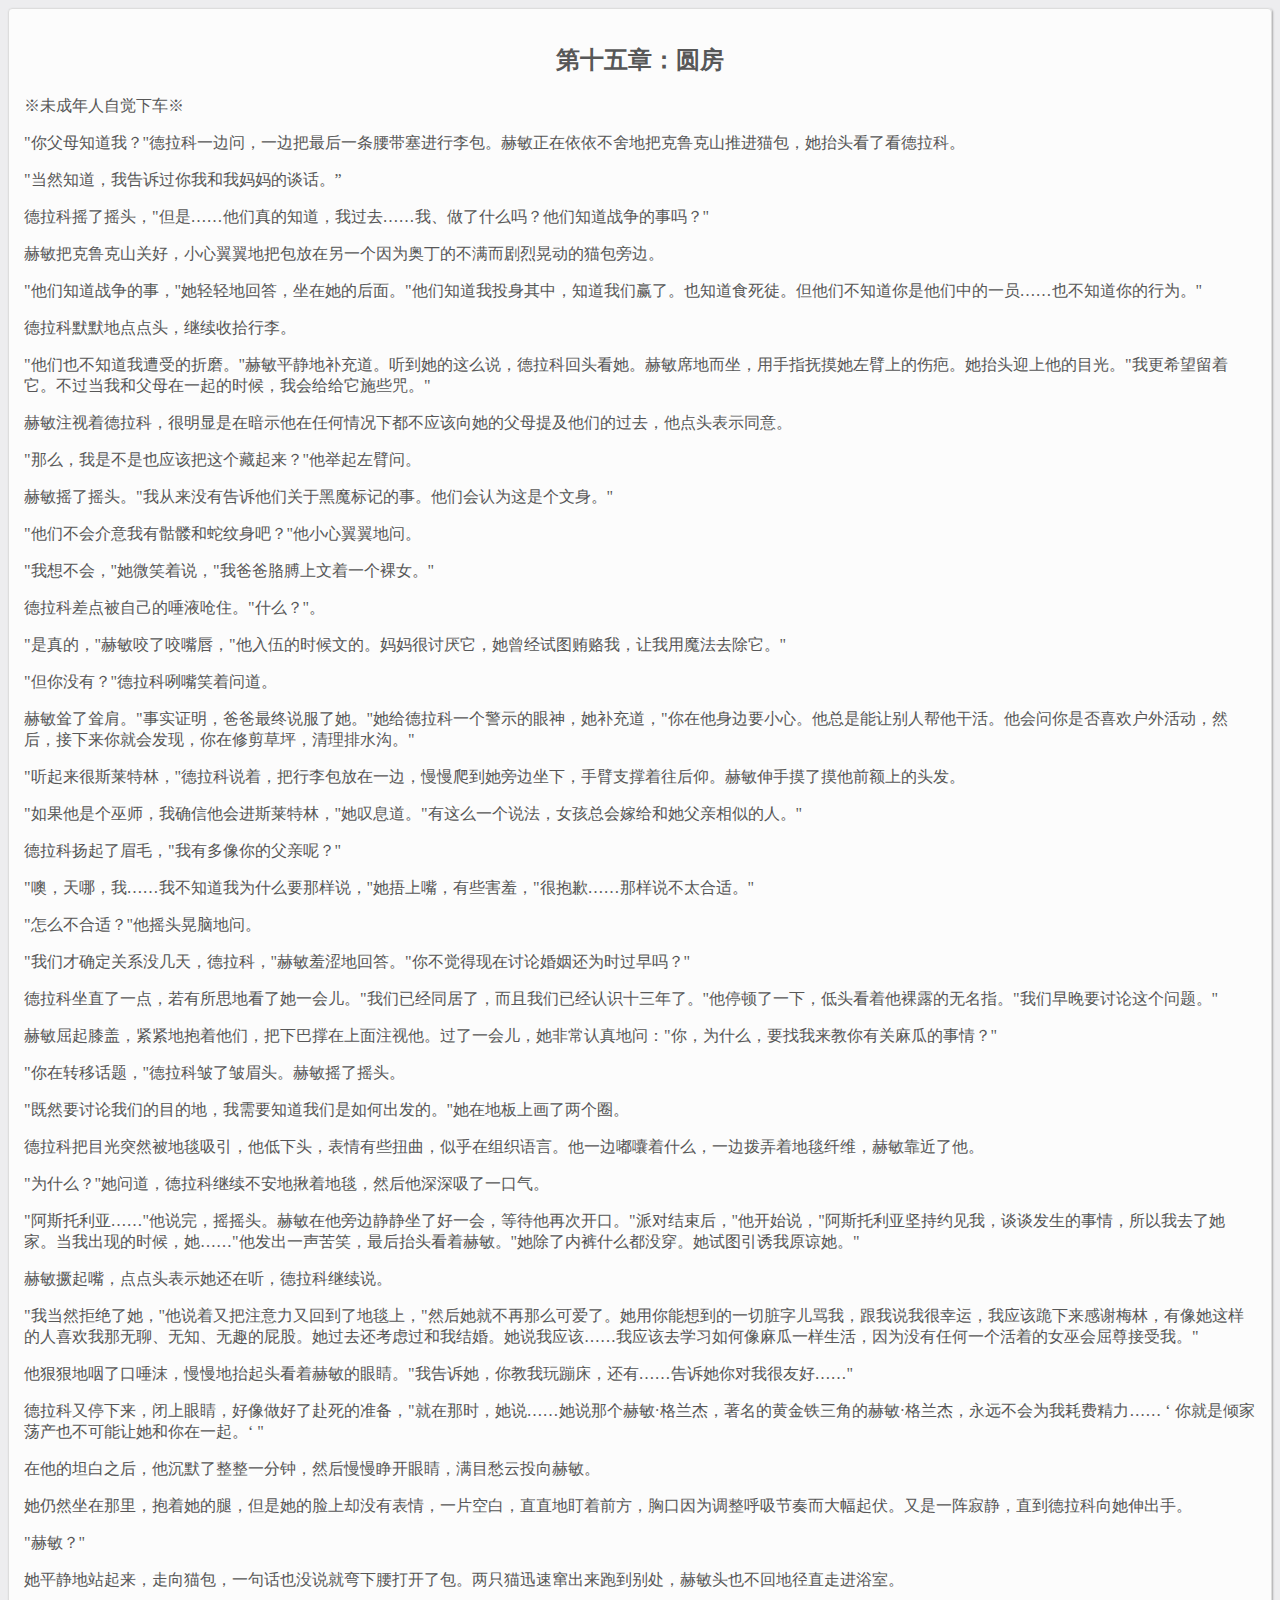
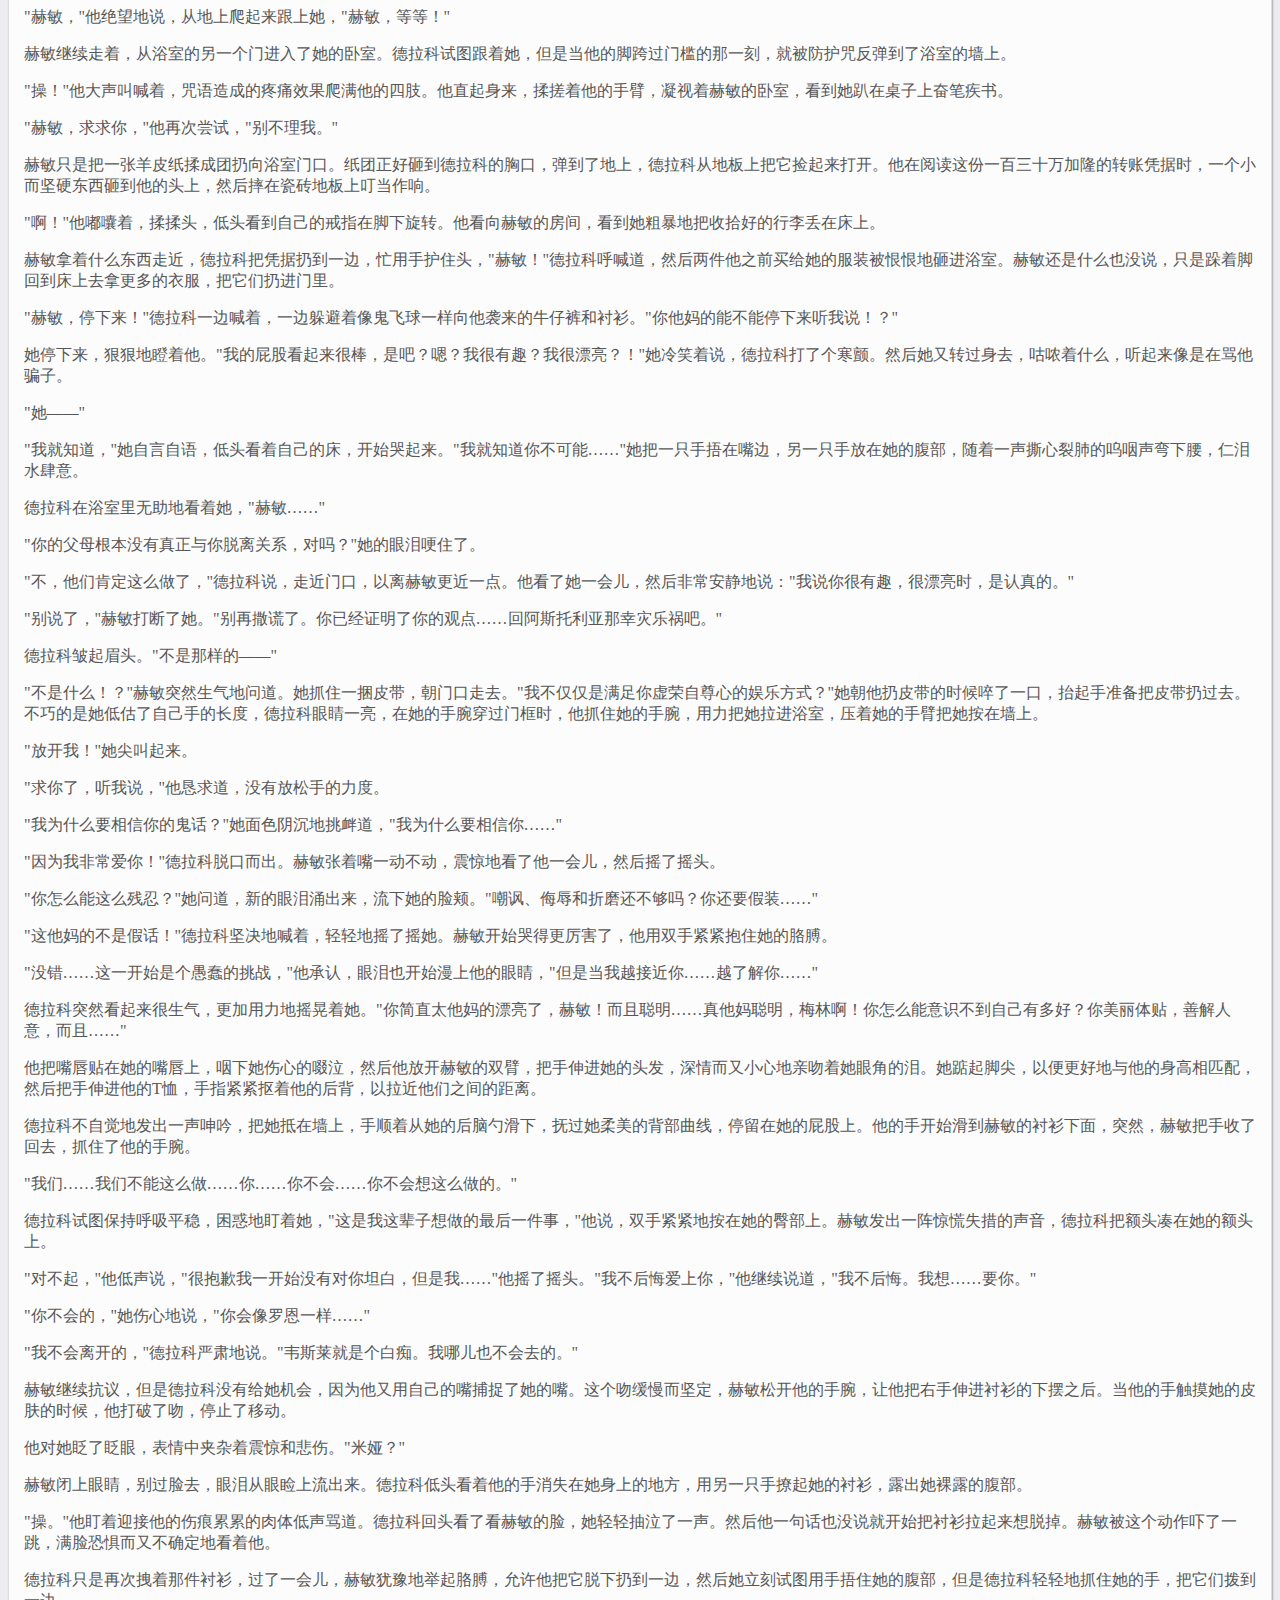
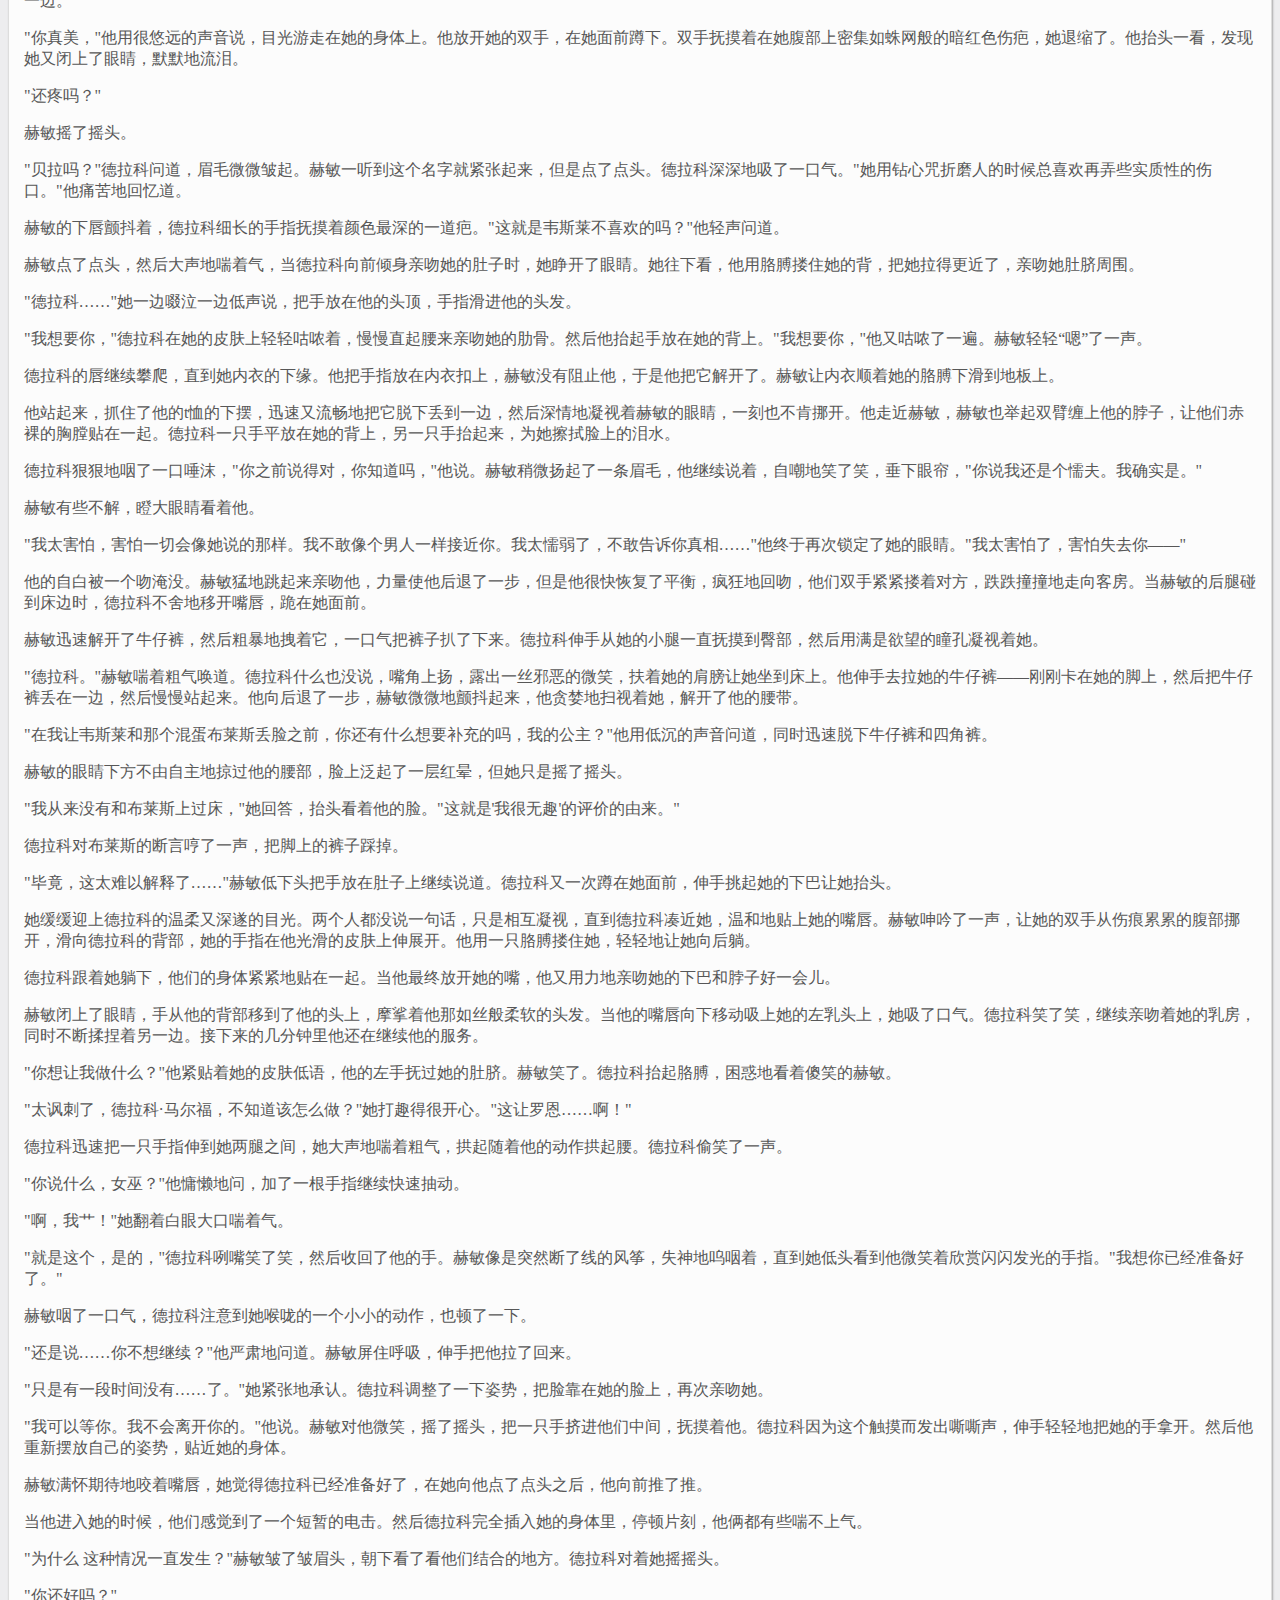
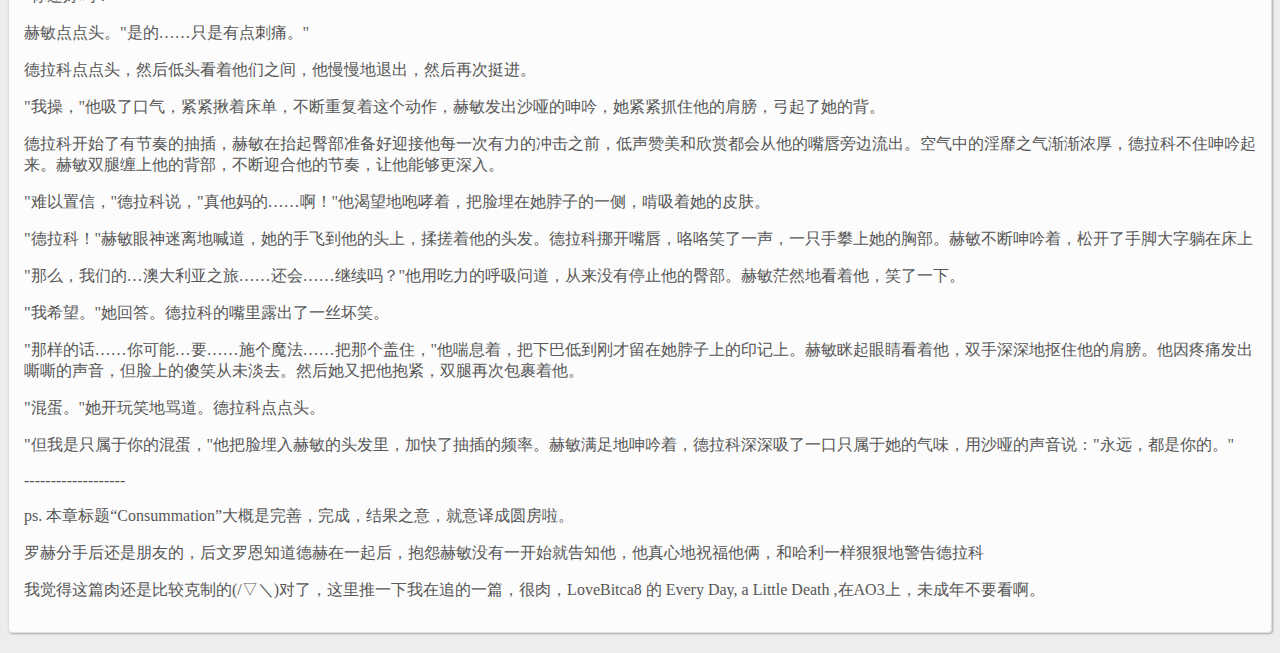
<file: mt15.html>
<!DOCTYPE html>
<html>
<head>
<meta charset="utf-8" name="viewport" content="width=device-width, initial-scale=1.0, maximum-scale=1.0, minimum-scale=1.0, user-scalable=no">
    <title>Muggle Things - 015</title>
</head>
<body style="background-color: #ededef;">
<div style="margin-bottom: 20px;
    padding: 15px;
    margin-left: auto;
    margin-right: auto;
    overflow: auto;
    background-color: rgba(256, 256, 256, 0.8);
    color: #575757;
    border: 1px solid #dddddd;
    -webkit-border-radius: 4px;
    -moz-border-radius: 4px;
    border-radius: 4px;
    box-shadow: 1px 1px 2px #aaaaaa;
    
    ">
<h2 style="text-align: center;">第十五章：圆房</h2>
<p>※未成年人自觉下车※</p>
<p>"你父母知道我？"德拉科一边问，一边把最后一条腰带塞进行李包。赫敏正在依依不舍地把克鲁克山推进猫包，她抬头看了看德拉科。
</p>
<p>

"当然知道，我告诉过你我和我妈妈的谈话。”

</p>
<p>德拉科摇了摇头，"但是……他们真的知道，我过去……我、做了什么吗？他们知道战争的事吗？"

</p>
	<p>赫敏把克鲁克山关好，小心翼翼地把包放在另一个因为奥丁的不满而剧烈晃动的猫包旁边。

	</p>
	<p>"他们知道战争的事，"她轻轻地回答，坐在她的后面。"他们知道我投身其中，知道我们赢了。也知道食死徒。但他们不知道你是他们中的一员……也不知道你的行为。"
	</p>
<p>德拉科默默地点点头，继续收拾行李。

</p>
<p>"他们也不知道我遭受的折磨。"赫敏平静地补充道。听到她的这么说，德拉科回头看她。赫敏席地而坐，用手指抚摸她左臂上的伤疤。她抬头迎上他的目光。"我更希望留着它。不过当我和父母在一起的时候，我会给给它施些咒。"
</p>
<p>赫敏注视着德拉科，很明显是在暗示他在任何情况下都不应该向她的父母提及他们的过去，他点头表示同意。

</p>  
<p>"那么，我是不是也应该把这个藏起来？"他举起左臂问。

</p> 

<p>赫敏摇了摇头。"我从来没有告诉他们关于黑魔标记的事。他们会认为这是个文身。"
</p>
<p>"他们不会介意我有骷髅和蛇纹身吧？"他小心翼翼地问。

</p>
<p>
"我想不会，"她微笑着说，"我爸爸胳膊上文着一个裸女。"
</p>
<p>
德拉科差点被自己的唾液呛住。"什么？"。
</p>
<p>
"是真的，"赫敏咬了咬嘴唇，"他入伍的时候文的。妈妈很讨厌它，她曾经试图贿赂我，让我用魔法去除它。"
</p><p>
"但你没有？"德拉科咧嘴笑着问道。
</p>
<p>
赫敏耸了耸肩。"事实证明，爸爸最终说服了她。"她给德拉科一个警示的眼神，她补充道，"你在他身边要小心。他总是能让别人帮他干活。他会问你是否喜欢户外活动，然后，接下来你就会发现，你在修剪草坪，清理排水沟。"
</p>
<p>
"听起来很斯莱特林，"德拉科说着，把行李包放在一边，慢慢爬到她旁边坐下，手臂支撑着往后仰。赫敏伸手摸了摸他前额上的头发。
</p>
<p>"如果他是个巫师，我确信他会进斯莱特林，"她叹息道。"有这么一个说法，女孩总会嫁给和她父亲相似的人。"
</p>
<p>德拉科扬起了眉毛，"我有多像你的父亲呢？"
</p>


<p>"噢，天哪，我……我不知道我为什么要那样说，"她捂上嘴，有些害羞，"很抱歉……那样说不太合适。"</p>

<p>"怎么不合适？"他摇头晃脑地问。</p>

<p>"我们才确定关系没几天，德拉科，"赫敏羞涩地回答。"你不觉得现在讨论婚姻还为时过早吗？"</p>

<p>德拉科坐直了一点，若有所思地看了她一会儿。"我们已经同居了，而且我们已经认识十三年了。"他停顿了一下，低头看着他裸露的无名指。"我们早晚要讨论这个问题。"
</p>

<p>
赫敏屈起膝盖，紧紧地抱着他们，把下巴撑在上面注视他。过了一会儿，她非常认真地问："你，为什么，要找我来教你有关麻瓜的事情？"
</p>

<p>
"你在转移话题，"德拉科皱了皱眉头。赫敏摇了摇头。</p>

<p>

"既然要讨论我们的目的地，我需要知道我们是如何出发的。"她在地板上画了两个圈。</p>

<p>

德拉科把目光突然被地毯吸引，他低下头，表情有些扭曲，似乎在组织语言。他一边嘟囔着什么，一边拨弄着地毯纤维，赫敏靠近了他。</p>

<p>

"为什么？"她问道，德拉科继续不安地揪着地毯，然后他深深吸了一口气。</p>

<p>

"阿斯托利亚……"他说完，摇摇头。赫敏在他旁边静静坐了好一会，等待他再次开口。"派对结束后，"他开始说，"阿斯托利亚坚持约见我，谈谈发生的事情，所以我去了她家。当我出现的时候，她……"他发出一声苦笑，最后抬头看着赫敏。"她除了内裤什么都没穿。她试图引诱我原谅她。"</p>

<p>

赫敏撅起嘴，点点头表示她还在听，德拉科继续说。</p>

<p>

"我当然拒绝了她，"他说着又把注意力又回到了地毯上，"然后她就不再那么可爱了。她用你能想到的一切脏字儿骂我，跟我说我很幸运，我应该跪下来感谢梅林，有像她这样的人喜欢我那无聊、无知、无趣的屁股。她过去还考虑过和我结婚。她说我应该……我应该去学习如何像麻瓜一样生活，因为没有任何一个活着的女巫会屈尊接受我。"</p>

<p>

他狠狠地咽了口唾沫，慢慢地抬起头看着赫敏的眼睛。"我告诉她，你教我玩蹦床，还有……告诉她你对我很友好……"</p>

<p>

德拉科又停下来，闭上眼睛，好像做好了赴死的准备，"就在那时，她说……她说那个赫敏·格兰杰，著名的黄金铁三角的赫敏·格兰杰，永远不会为我耗费精力…… ‘ 你就是倾家荡产也不可能让她和你在一起。‘ "</p>

<p>

在他的坦白之后，他沉默了整整一分钟，然后慢慢睁开眼睛，满目愁云投向赫敏。</p>

<p>

她仍然坐在那里，抱着她的腿，但是她的脸上却没有表情，一片空白，直直地盯着前方，胸口因为调整呼吸节奏而大幅起伏。又是一阵寂静，直到德拉科向她伸出手。</p>

<p>

"赫敏？"</p>

<p>

她平静地站起来，走向猫包，一句话也没说就弯下腰打开了包。两只猫迅速窜出来跑到别处，赫敏头也不回地径直走进浴室。</p>

<p>

"赫敏，"他绝望地说，从地上爬起来跟上她，"赫敏，等等！"</p>

<p>

赫敏继续走着，从浴室的另一个门进入了她的卧室。德拉科试图跟着她，但是当他的脚跨过门槛的那一刻，就被防护咒反弹到了浴室的墙上。</p>

<p>

"操！"他大声叫喊着，咒语造成的疼痛效果爬满他的四肢。他直起身来，揉搓着他的手臂，凝视着赫敏的卧室，看到她趴在桌子上奋笔疾书。</p>

<p>

"赫敏，求求你，"他再次尝试，"别不理我。"</p>

<p>

赫敏只是把一张羊皮纸揉成团扔向浴室门口。纸团正好砸到德拉科的胸口，弹到了地上，德拉科从地板上把它捡起来打开。他在阅读这份一百三十万加隆的转账凭据时，一个小而坚硬东西砸到他的头上，然后摔在瓷砖地板上叮当作响。</p>

<p>

"啊！"他嘟囔着，揉揉头，低头看到自己的戒指在脚下旋转。他看向赫敏的房间，看到她粗暴地把收拾好的行李丢在床上。</p>

<p>

赫敏拿着什么东西走近，德拉科把凭据扔到一边，忙用手护住头，"赫敏！"德拉科呼喊道，然后两件他之前买给她的服装被恨恨地砸进浴室。赫敏还是什么也没说，只是跺着脚回到床上去拿更多的衣服，把它们扔进门里。</p>

<p>

"赫敏，停下来！"德拉科一边喊着，一边躲避着像鬼飞球一样向他袭来的牛仔裤和衬衫。"你他妈的能不能停下来听我说！？"</p>

<p>

她停下来，狠狠地瞪着他。"我的屁股看起来很棒，是吧？嗯？我很有趣？我很漂亮？！"她冷笑着说，德拉科打了个寒颤。然后她又转过身去，咕哝着什么，听起来像是在骂他骗子。</p>

<p>

"她——"</p>

<p>

"我就知道，"她自言自语，低头看着自己的床，开始哭起来。"我就知道你不可能……"她把一只手捂在嘴边，另一只手放在她的腹部，随着一声撕心裂肺的呜咽声弯下腰，仁泪水肆意。</p>

<p>

德拉科在浴室里无助地看着她，"赫敏……"</p>

<p>

"你的父母根本没有真正与你脱离关系，对吗？"她的眼泪哽住了。</p>

<p>

"不，他们肯定这么做了，"德拉科说，走近门口，以离赫敏更近一点。他看了她一会儿，然后非常安静地说："我说你很有趣，很漂亮时，是认真的。"</p>

<p>

"别说了，"赫敏打断了她。"别再撒谎了。你已经证明了你的观点……回阿斯托利亚那幸灾乐祸吧。"</p>

<p>

德拉科皱起眉头。"不是那样的——"</p>

<p>

"不是什么！？"赫敏突然生气地问道。她抓住一捆皮带，朝门口走去。"我不仅仅是满足你虚荣自尊心的娱乐方式？"她朝他扔皮带的时候啐了一口，抬起手准备把皮带扔过去。不巧的是她低估了自己手的长度，德拉科眼睛一亮，在她的手腕穿过门框时，他抓住她的手腕，用力把她拉进浴室，压着她的手臂把她按在墙上。</p>

<p>

"放开我！"她尖叫起来。</p>

<p>

"求你了，听我说，"他恳求道，没有放松手的力度。</p>

<p>

"我为什么要相信你的鬼话？"她面色阴沉地挑衅道，"我为什么要相信你……"</p>

<p>

"因为我非常爱你！"德拉科脱口而出。赫敏张着嘴一动不动，震惊地看了他一会儿，然后摇了摇头。</p>

<p>
"你怎么能这么残忍？"她问道，新的眼泪涌出来，流下她的脸颊。"嘲讽、侮辱和折磨还不够吗？你还要假装……"</p>

<p>

"这他妈的不是假话！"德拉科坚决地喊着，轻轻地摇了摇她。赫敏开始哭得更厉害了，他用双手紧紧抱住她的胳膊。</p>

<p>

"没错……这一开始是个愚蠢的挑战，"他承认，眼泪也开始漫上他的眼睛，"但是当我越接近你……越了解你……"</p>

<p>

德拉科突然看起来很生气，更加用力地摇晃着她。"你简直太他妈的漂亮了，赫敏！而且聪明……真他妈聪明，梅林啊！你怎么能意识不到自己有多好？你美丽体贴，善解人意，而且……"</p>

<p>

他把嘴唇贴在她的嘴唇上，咽下她伤心的啜泣，然后他放开赫敏的双臂，把手伸进她的头发，深情而又小心地亲吻着她眼角的泪。她踮起脚尖，以便更好地与他的身高相匹配，然后把手伸进他的T恤，手指紧紧抠着他的后背，以拉近他们之间的距离。</p>

<p>

德拉科不自觉地发出一声呻吟，把她抵在墙上，手顺着从她的后脑勺滑下，抚过她柔美的背部曲线，停留在她的屁股上。他的手开始滑到赫敏的衬衫下面，突然，赫敏把手收了回去，抓住了他的手腕。</p>

<p>

"我们……我们不能这么做……你……你不会……你不会想这么做的。"</p>

<p>

德拉科试图保持呼吸平稳，困惑地盯着她，"这是我这辈子想做的最后一件事，"他说，双手紧紧地按在她的臀部上。赫敏发出一阵惊慌失措的声音，德拉科把额头凑在她的额头上。
</p>

<p>
"对不起，"他低声说，"很抱歉我一开始没有对你坦白，但是我……"他摇了摇头。"我不后悔爱上你，"他继续说道，"我不后悔。我想……要你。"
</p>

<p>
"你不会的，"她伤心地说，"你会像罗恩一样……"
</p>

<p>
"我不会离开的，"德拉科严肃地说。"韦斯莱就是个白痴。我哪儿也不会去的。"
</p>

<p>
赫敏继续抗议，但是德拉科没有给她机会，因为他又用自己的嘴捕捉了她的嘴。这个吻缓慢而坚定，赫敏松开他的手腕，让他把右手伸进衬衫的下摆之后。当他的手触摸她的皮肤的时候，他打破了吻，停止了移动。
</p>

<p>
他对她眨了眨眼，表情中夹杂着震惊和悲伤。"米娅？"
</p>

<p>
赫敏闭上眼睛，别过脸去，眼泪从眼睑上流出来。德拉科低头看着他的手消失在她身上的地方，用另一只手撩起她的衬衫，露出她裸露的腹部。
</p>

<p>
"操。"他盯着迎接他的伤痕累累的肉体低声骂道。德拉科回头看了看赫敏的脸，她轻轻抽泣了一声。然后他一句话也没说就开始把衬衫拉起来想脱掉。赫敏被这个动作吓了一跳，满脸恐惧而又不确定地看着他。
</p>

<p>
德拉科只是再次拽着那件衬衫，过了一会儿，赫敏犹豫地举起胳膊，允许他把它脱下扔到一边，然后她立刻试图用手捂住她的腹部，但是德拉科轻轻地抓住她的手，把它们拨到一边。
</p>

<p>
"你真美，"他用很悠远的声音说，目光游走在她的身体上。他放开她的双手，在她面前蹲下。双手抚摸着在她腹部上密集如蛛网般的暗红色伤疤，她退缩了。他抬头一看，发现她又闭上了眼睛，默默地流泪。
</p>

<p>
"还疼吗？"
</p>

<p>
赫敏摇了摇头。
</p>

<p>
"贝拉吗？"德拉科问道，眉毛微微皱起。赫敏一听到这个名字就紧张起来，但是点了点头。德拉科深深地吸了一口气。"她用钻心咒折磨人的时候总喜欢再弄些实质性的伤口。"他痛苦地回忆道。
</p>

<p>
赫敏的下唇颤抖着，德拉科细长的手指抚摸着颜色最深的一道疤。"这就是韦斯莱不喜欢的吗？"他轻声问道。
</p>

<p>
赫敏点了点头，然后大声地喘着气，当德拉科向前倾身亲吻她的肚子时，她睁开了眼睛。她往下看，他用胳膊搂住她的背，把她拉得更近了，亲吻她肚脐周围。
</p>

<p>
"德拉科……"她一边啜泣一边低声说，把手放在他的头顶，手指滑进他的头发。
</p>

<p>
"我想要你，"德拉科在她的皮肤上轻轻咕哝着，慢慢直起腰来亲吻她的肋骨。然后他抬起手放在她的背上。"我想要你，"他又咕哝了一遍。赫敏轻轻“嗯”了一声。
</p>

<p>
德拉科的唇继续攀爬，直到她内衣的下缘。他把手指放在内衣扣上，赫敏没有阻止他，于是他把它解开了。赫敏让内衣顺着她的胳膊下滑到地板上。
</p>

<p>
他站起来，抓住了他的t恤的下摆，迅速又流畅地把它脱下丢到一边，然后深情地凝视着赫敏的眼睛，一刻也不肯挪开。他走近赫敏，赫敏也举起双臂缠上他的脖子，让他们赤裸的胸膛贴在一起。德拉科一只手平放在她的背上，另一只手抬起来，为她擦拭脸上的泪水。
</p>

<p>
德拉科狠狠地咽了一口唾沫，"你之前说得对，你知道吗，"他说。赫敏稍微扬起了一条眉毛，他继续说着，自嘲地笑了笑，垂下眼帘，"你说我还是个懦夫。我确实是。"
</p>

<p>
赫敏有些不解，瞪大眼睛看着他。
</p>

<p>
"我太害怕，害怕一切会像她说的那样。我不敢像个男人一样接近你。我太懦弱了，不敢告诉你真相……"他终于再次锁定了她的眼睛。"我太害怕了，害怕失去你——"
</p>

<p>
他的自白被一个吻淹没。赫敏猛地跳起来亲吻他，力量使他后退了一步，但是他很快恢复了平衡，疯狂地回吻，他们双手紧紧搂着对方，跌跌撞撞地走向客房。当赫敏的后腿碰到床边时，德拉科不舍地移开嘴唇，跪在她面前。
</p>

<p>
赫敏迅速解开了牛仔裤，然后粗暴地拽着它，一口气把裤子扒了下来。德拉科伸手从她的小腿一直抚摸到臀部，然后用满是欲望的瞳孔凝视着她。
</p>

<p>
"德拉科。"赫敏喘着粗气唤道。德拉科什么也没说，嘴角上扬，露出一丝邪恶的微笑，扶着她的肩膀让她坐到床上。他伸手去拉她的牛仔裤——刚刚卡在她的脚上，然后把牛仔裤丢在一边，然后慢慢站起来。他向后退了一步，赫敏微微地颤抖起来，他贪婪地扫视着她，解开了他的腰带。
</p>

<p>
"在我让韦斯莱和那个混蛋布莱斯丢脸之前，你还有什么想要补充的吗，我的公主？"他用低沉的声音问道，同时迅速脱下牛仔裤和四角裤。
</p>

<p>
赫敏的眼睛下方不由自主地掠过他的腰部，脸上泛起了一层红晕，但她只是摇了摇头。
</p>

<p>
"我从来没有和布莱斯上过床，"她回答，抬头看着他的脸。"这就是'我很无趣'的评价的由来。"
</p>

<p>
德拉科对布莱斯的断言哼了一声，把脚上的裤子踩掉。
</p>

<p>
"毕竟，这太难以解释了……"赫敏低下头把手放在肚子上继续说道。德拉科又一次蹲在她面前，伸手挑起她的下巴让她抬头。
</p>

<p>
她缓缓迎上德拉科的温柔又深遂的目光。两个人都没说一句话，只是相互凝视，直到德拉科凑近她，温和地贴上她的嘴唇。赫敏呻吟了一声，让她的双手从伤痕累累的腹部挪开，滑向德拉科的背部，她的手指在他光滑的皮肤上伸展开。他用一只胳膊搂住她，轻轻地让她向后躺。
</p>

<p>


德拉科跟着她躺下，他们的身体紧紧地贴在一起。当他最终放开她的嘴，他又用力地亲吻她的下巴和脖子好一会儿。
</p>

<p>
赫敏闭上了眼睛，手从他的背部移到了他的头上，摩挲着他那如丝般柔软的头发。当他的嘴唇向下移动吸上她的左乳头上，她吸了口气。德拉科笑了笑，继续亲吻着她的乳房，同时不断揉捏着另一边。接下来的几分钟里他还在继续他的服务。
</p>

<p>
"你想让我做什么？"他紧贴着她的皮肤低语，他的左手抚过她的肚脐。赫敏笑了。德拉科抬起胳膊，困惑地看着傻笑的赫敏。
</p>

<p>
"太讽刺了，德拉科·马尔福，不知道该怎么做？"她打趣得很开心。"这让罗恩……啊！"
</p>

<p>
德拉科迅速把一只手指伸到她两腿之间，她大声地喘着粗气，拱起随着他的动作拱起腰。德拉科偷笑了一声。
</p>

<p>
"你说什么，女巫？"他慵懒地问，加了一根手指继续快速抽动。
</p>

<p>
"啊，我艹！"她翻着白眼大口喘着气。
</p>

<p>
"就是这个，是的，"德拉科咧嘴笑了笑，然后收回了他的手。赫敏像是突然断了线的风筝，失神地呜咽着，直到她低头看到他微笑着欣赏闪闪发光的手指。"我想你已经准备好了。"
</p>

<p>
赫敏咽了一口气，德拉科注意到她喉咙的一个小小的动作，也顿了一下。
</p>

<p>
"还是说……你不想继续？"他严肃地问道。赫敏屏住呼吸，伸手把他拉了回来。
</p>

<p>
"只是有一段时间没有……了。"她紧张地承认。德拉科调整了一下姿势，把脸靠在她的脸上，再次亲吻她。
</p>

<p>
"我可以等你。我不会离开你的。"他说。赫敏对他微笑，摇了摇头，把一只手挤进他们中间，抚摸着他。德拉科因为这个触摸而发出嘶嘶声，伸手轻轻地把她的手拿开。然后他重新摆放自己的姿势，贴近她的身体。
</p>

<p>
赫敏满怀期待地咬着嘴唇，她觉得德拉科已经准备好了，在她向他点了点头之后，他向前推了推。
</p>

<p>
当他进入她的时候，他们感觉到了一个短暂的电击。然后德拉科完全插入她的身体里，停顿片刻，他俩都有些喘不上气。
</p>

<p>
"为什么 这种情况一直发生？"赫敏皱了皱眉头，朝下看了看他们结合的地方。德拉科对着她摇摇头。
</p>

<p>
"你还好吗？"
</p>

<p>
赫敏点点头。"是的……只是有点刺痛。"
</p>

<p>
德拉科点点头，然后低头看着他们之间，他慢慢地退出，然后再次挺进。
</p>

<p>
"我操，"他吸了口气，紧紧揪着床单，不断重复着这个动作，赫敏发出沙哑的呻吟，她紧紧抓住他的肩膀，弓起了她的背。
</p>

<p>
德拉科开始了有节奏的抽插，赫敏在抬起臀部准备好迎接他每一次有力的冲击之前，低声赞美和欣赏都会从他的嘴唇旁边流出。空气中的淫靡之气渐渐浓厚，德拉科不住呻吟起来。赫敏双腿缠上他的背部，不断迎合他的节奏，让他能够更深入。
</p>

<p>
"难以置信，"德拉科说，"真他妈的……啊！"他渴望地咆哮着，把脸埋在她脖子的一侧，啃吸着她的皮肤。
</p>

<p>
"德拉科！"赫敏眼神迷离地喊道，她的手飞到他的头上，揉搓着他的头发。德拉科挪开嘴唇，咯咯笑了一声，一只手攀上她的胸部。赫敏不断呻吟着，松开了手脚大字躺在床上
</p>

<p>
"那么，我们的…澳大利亚之旅……还会……继续吗？"他用吃力的呼吸问道，从来没有停止他的臀部。赫敏茫然地看着他，笑了一下。
</p>

<p>
"我希望。"她回答。德拉科的嘴里露出了一丝坏笑。
</p>

<p>
"那样的话……你可能…要……施个魔法……把那个盖住，"他喘息着，把下巴低到刚才留在她脖子上的印记上。赫敏眯起眼睛看着他，双手深深地抠住他的肩膀。他因疼痛发出嘶嘶的声音，但脸上的傻笑从未淡去。然后她又把他抱紧，双腿再次包裹着他。
</p>

<p>
"混蛋。"她开玩笑地骂道。德拉科点点头。
</p>

<p>
"但我是只属于你的混蛋，"他把脸埋入赫敏的头发里，加快了抽插的频率。赫敏满足地呻吟着，德拉科深深吸了一口只属于她的气味，用沙哑的声音说："永远，都是你的。"
</p>

<p>
-------------------
</p>

<p>
ps. 本章标题“Consummation”大概是完善，完成，结果之意，就意译成圆房啦。
</p>
<p>罗赫分手后还是朋友的，后文罗恩知道德赫在一起后，抱怨赫敏没有一开始就告知他，他真心地祝福他俩，和哈利一样狠狠地警告德拉科</p>
<p>
	我觉得这篇肉还是比较克制的(/▽＼)对了，这里推一下我在追的一篇，很肉，LoveBitca8 的 Every Day, a Little Death ,在AO3上，未成年不要看啊。</p></div>

</body>
</html>
</file>
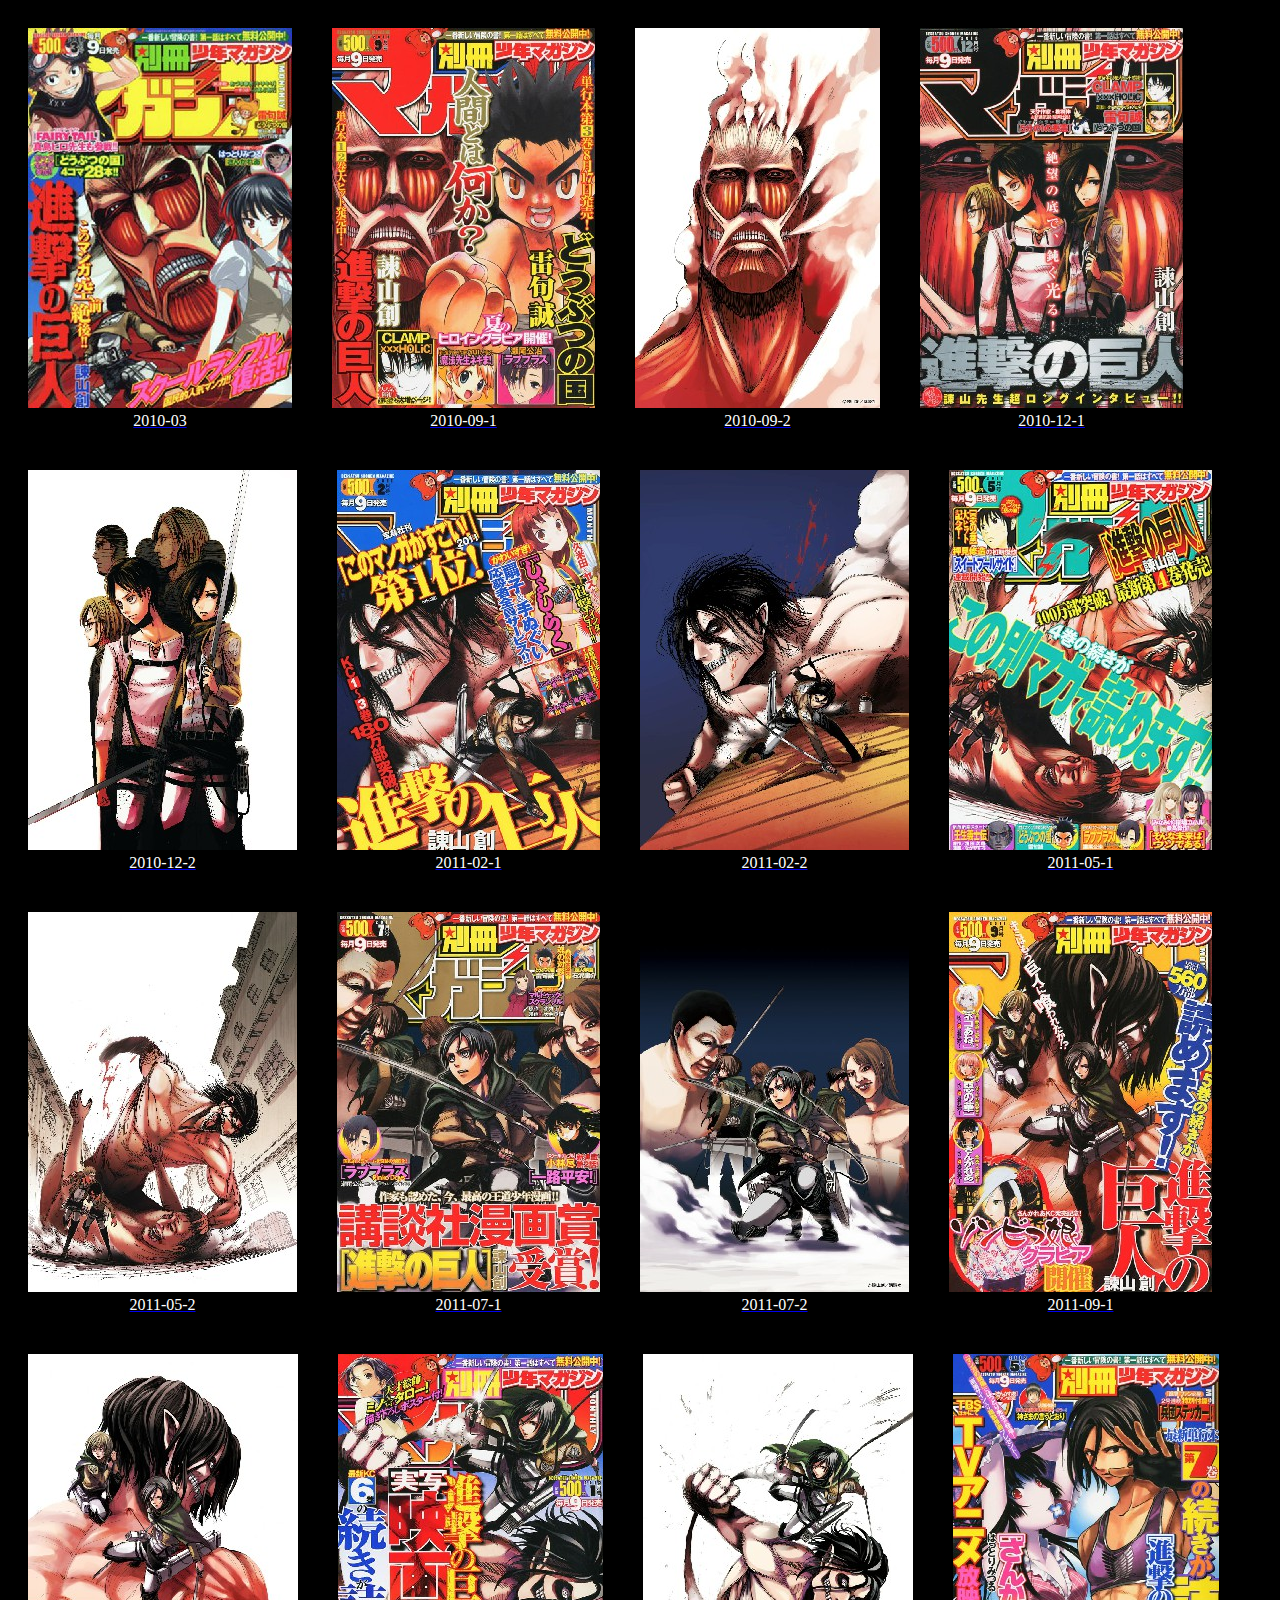
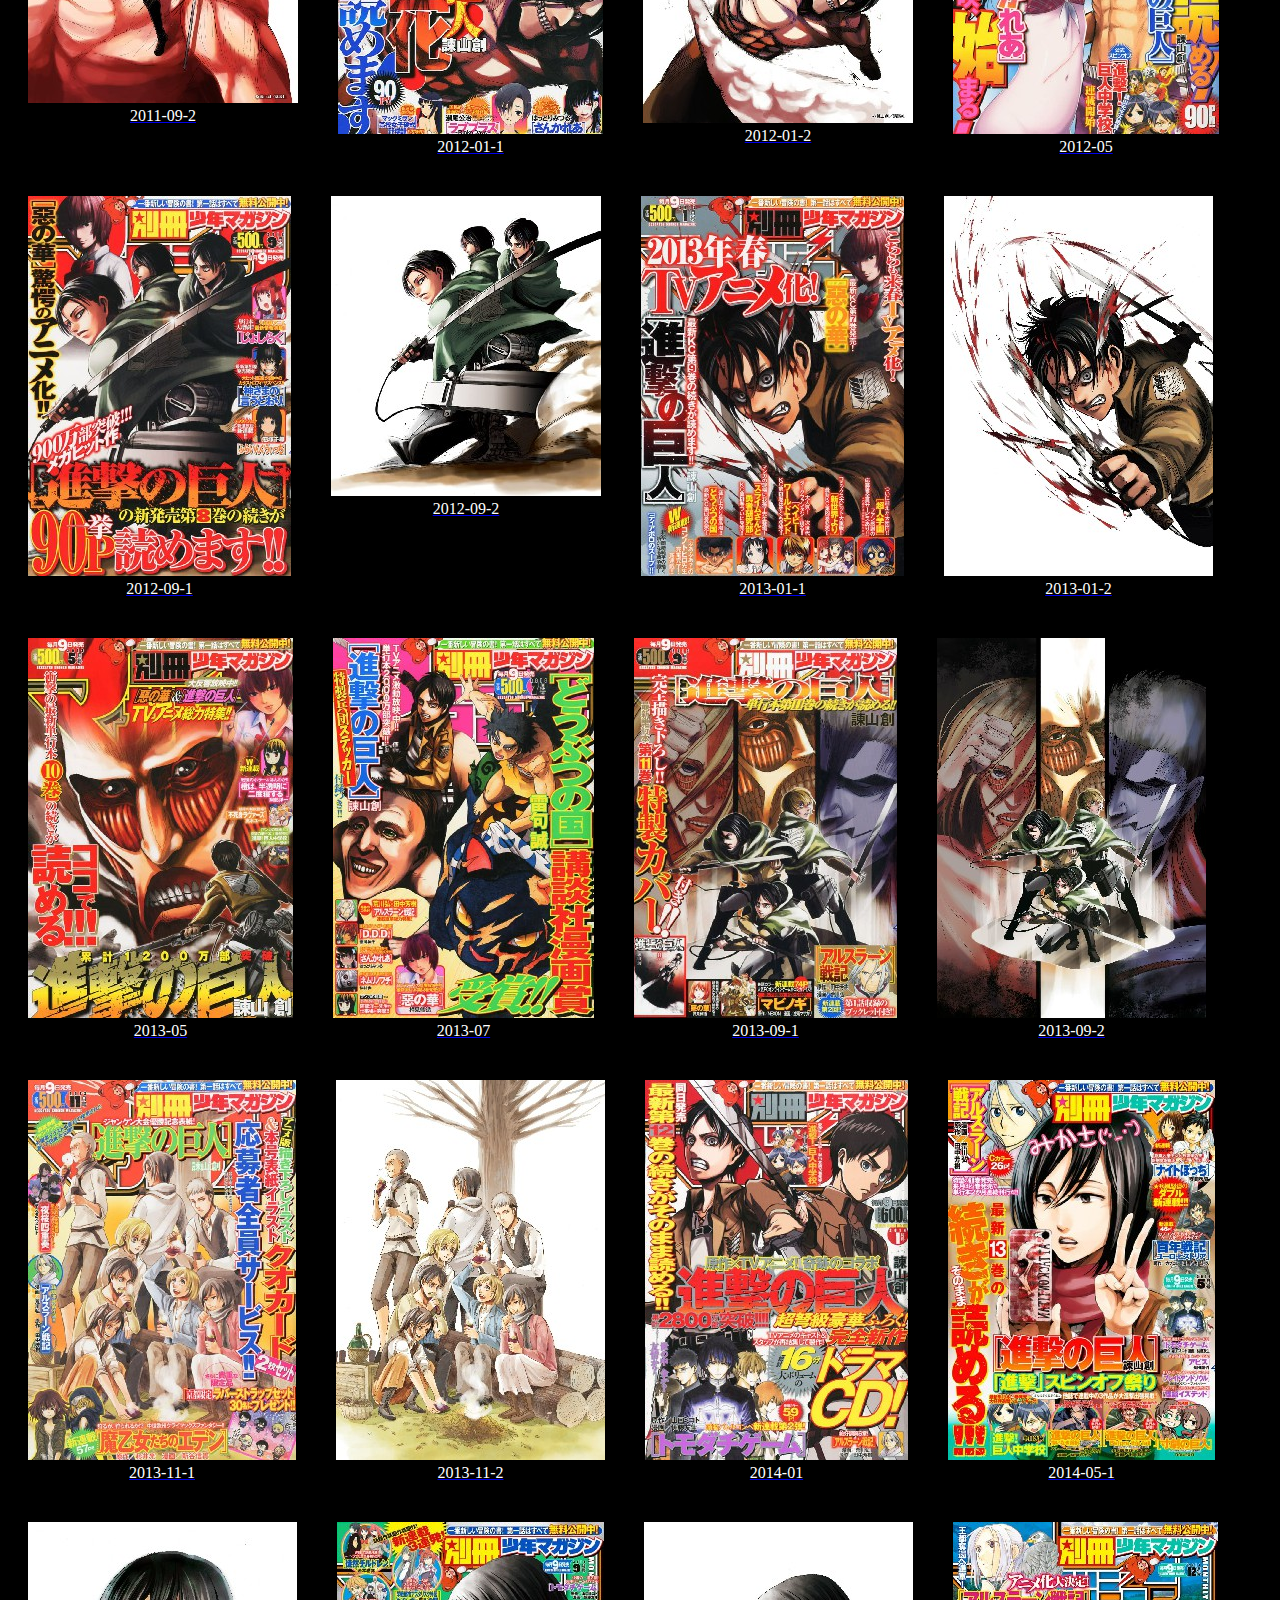
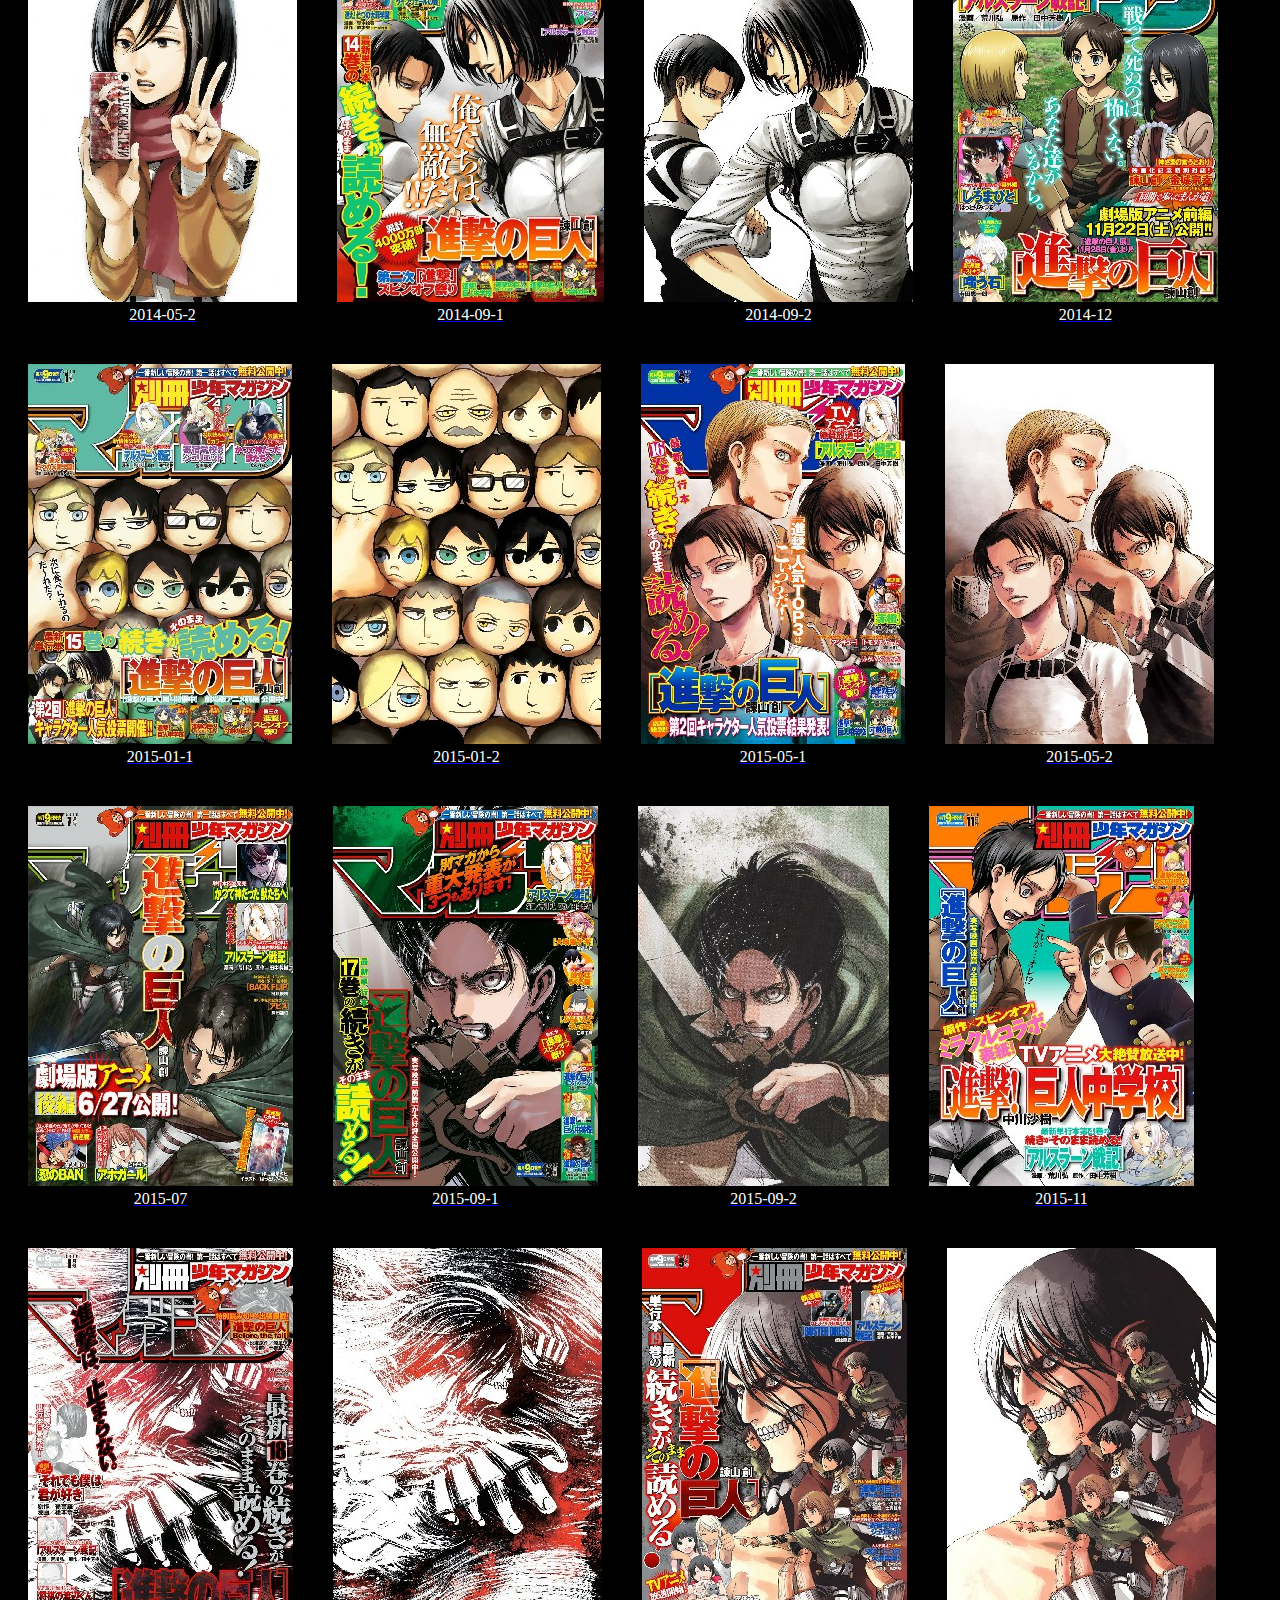
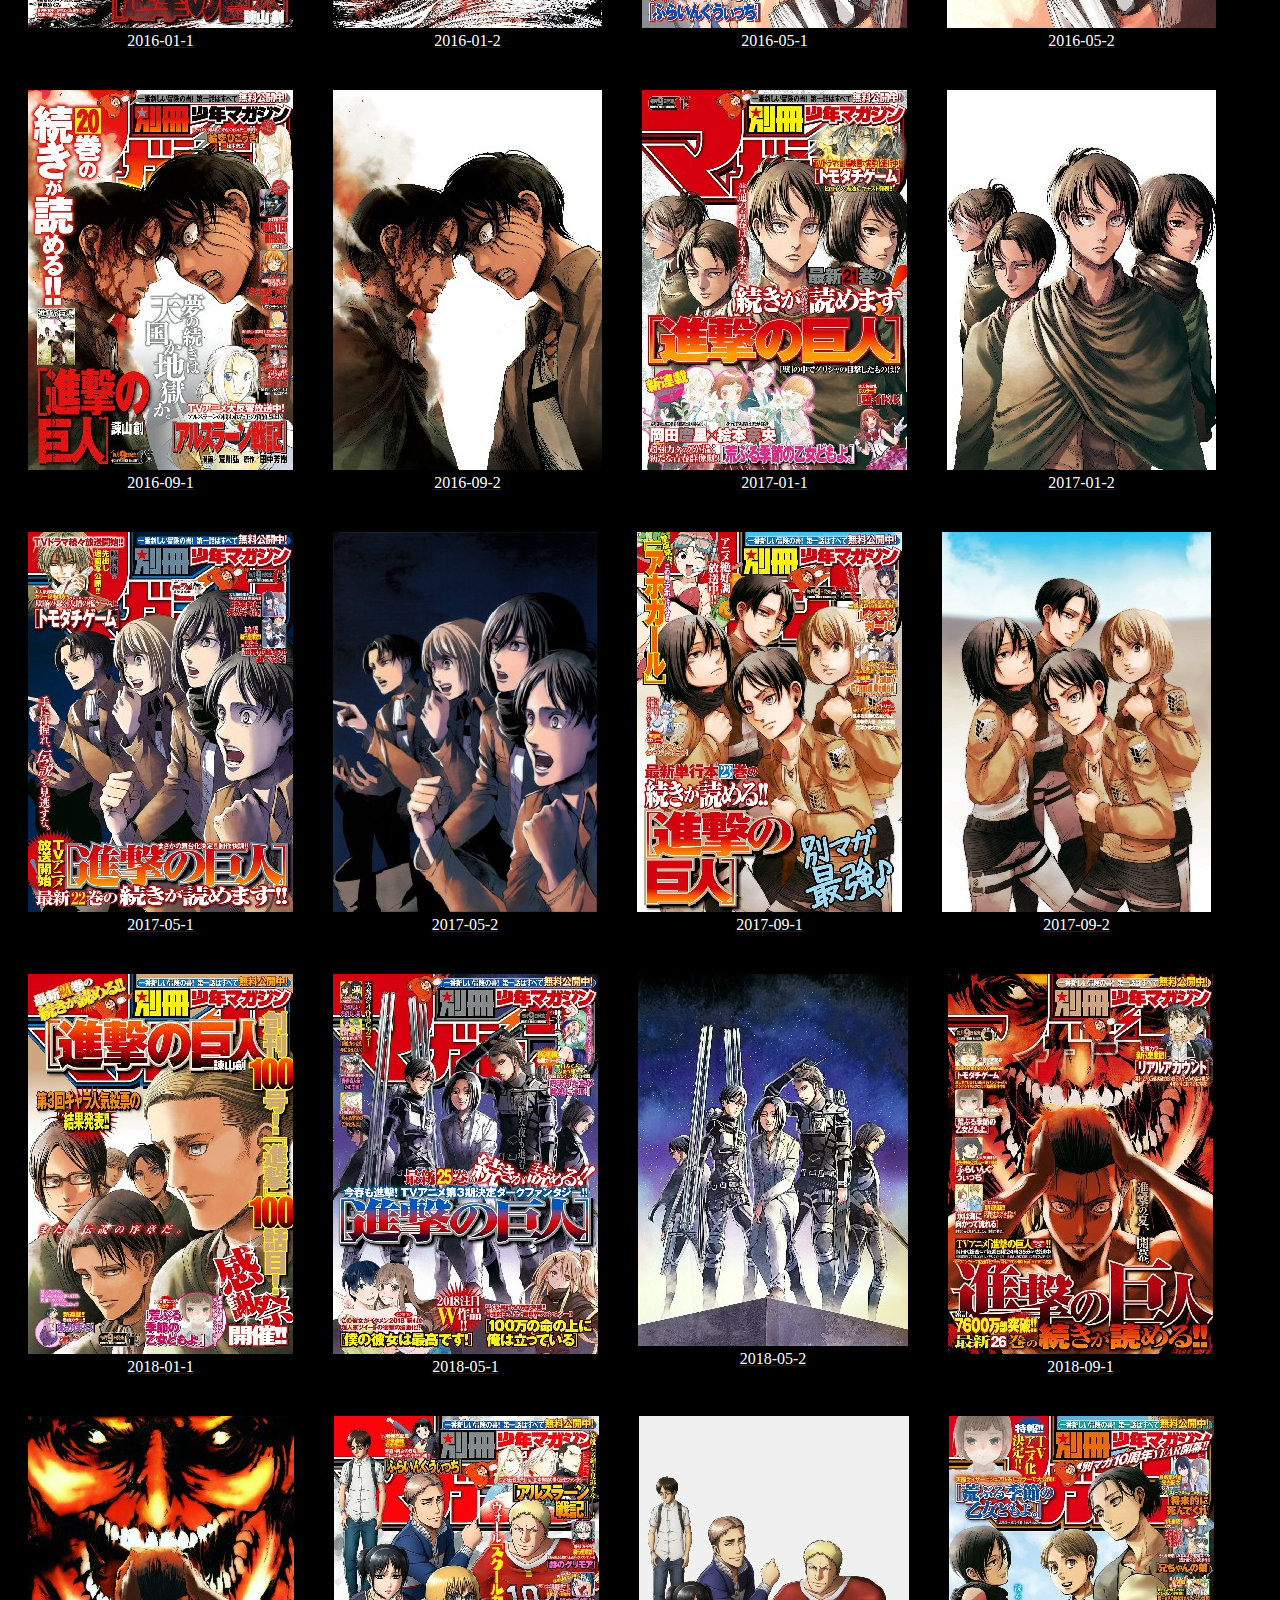
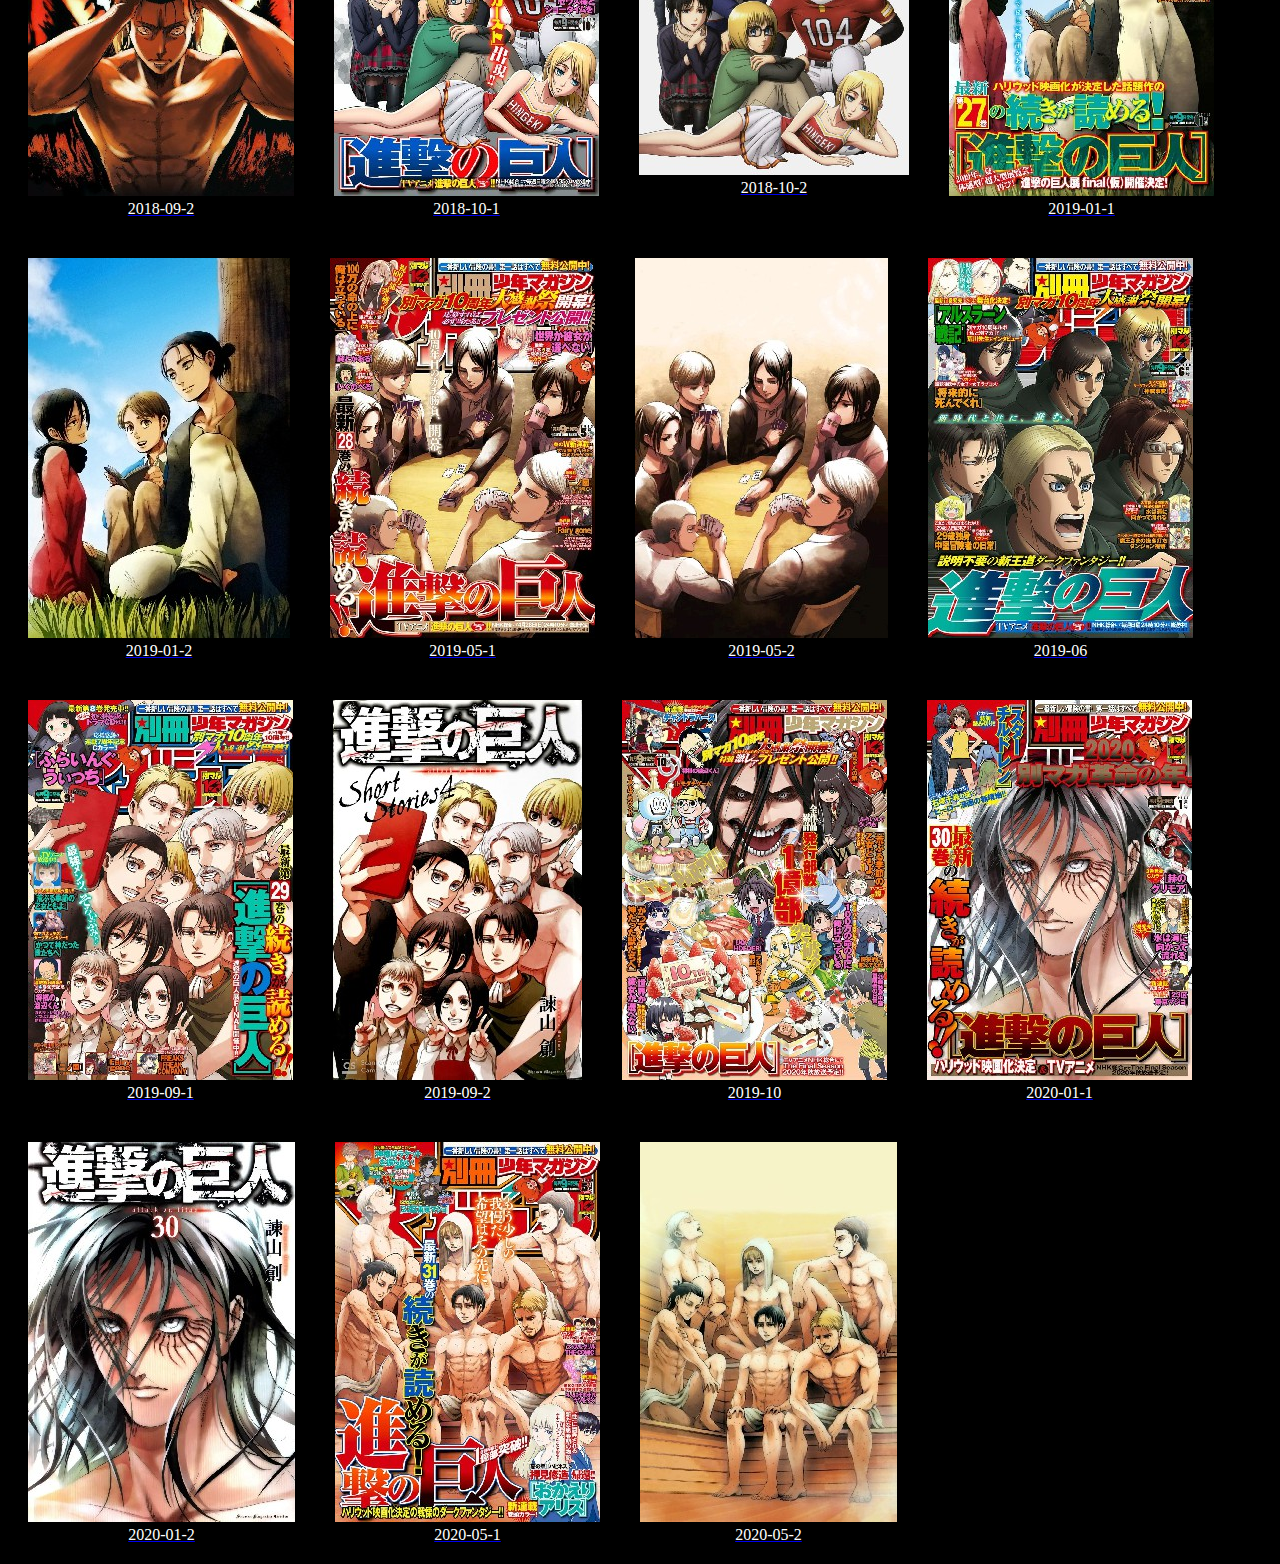
<file: zazhi.html>
<!DOCTYPE html>
<html>
	<head>
		<meta charset="utf-8">

		<link rel="stylesheet" type="text/css" href="css/style1.css" />
		<title></title>
	</head>
	<body>
		<div class="bo">
			<div class="bo__item"> <a href="images/weix/2010-03.jpg" target=_blank><img src="images/small/2010-03.jpg" alt="img1" />
					<div class="description">2010-03</div>
				</a> </div>
			<div class="bo__item"> <a href="images/weix/2010-09-1.jpg" target=_blank><img src="images/small/2010-09-1.jpg" alt="img2" />
					<div class="description">2010-09-1</div>
				</a> </div>
			<div class="bo__item"> <a href="images/weix/2010-09-2.jpg" target=_blank><img src="images/small/2010-09-2.jpg" alt="img3" />
					<div class="description">2010-09-2</div>
				</a> </div>
			<div class="bo__item"> <a href="images/weix/2010-12-1.jpg" target=_blank><img src="images/small/2010-12-1.jpg" alt="img4" />
					<div class="description">2010-12-1</div>
				</a> </div>
			<div class="bo__item"> <a href="images/weix/2010-12-2.jpg" target=_blank><img src="images/small/2010-12-2.jpg" alt="img5" />
					<div class="description">2010-12-2</div>
				</a> </div>
			<div class="bo__item"> <a href="images/weix/2011-02-1.jpg" target=_blank><img src="images/small/2011-02-1.jpg" alt="img6" />
					<div class="description">2011-02-1</div>
				</a> </div>
			<div class="bo__item"> <a href="images/weix/2011-02-2.jpg" target=_blank><img src="images/small/2011-02-2.jpg" alt="img7" />
					<div class="description">2011-02-2</div>
				</a> </div>
			<div class="bo__item"> <a href="images/weix/2011-05-1.jpg" target=_blank><img src="images/small/2011-05-1.jpg" alt="img8" />
					<div class="description">2011-05-1</div>
				</a> </div>
			<div class="bo__item"> <a href="images/weix/2011-05-2.jpg" target=_blank><img src="images/small/2011-05-2.jpg" alt="img9" />
					<div class="description">2011-05-2</div>
				</a> </div>
			<div class="bo__item"> <a href="images/weix/2011-07-1.jpg" target=_blank><img src="images/small/2011-07-1.jpg" alt="img10" />
					<div class="description">2011-07-1</div>
				</a> </div>
			<div class="bo__item"> <a href="images/weix/2011-07-2.jpg" target=_blank><img src="images/small/2011-07-2.jpg" alt="img11" />
					<div class="description">2011-07-2</div>
				</a> </div>
			<div class="bo__item"> <a href="images/weix/2011-09-1.jpg" target=_blank><img src="images/small/2011-09-1.jpg" alt="img12" />
					<div class="description">2011-09-1</div>
				</a> </div>
			<div class="bo__item"> <a href="images/weix/2011-09-2.jpg" target=_blank><img src="images/small/2011-09-2.jpg" alt="img13" />
					<div class="description">2011-09-2</div>
				</a> </div>
			<div class="bo__item"> <a href="images/weix/2012-01-1.jpg" target=_blank><img src="images/small/2012-01-1.jpg" alt="img14" />
					<div class="description">2012-01-1</div>
				</a> </div>
			<div class="bo__item"> <a href="images/weix/2012-01-2.jpg" target=_blank><img src="images/small/2012-01-2.jpg" alt="img15" />
					<div class="description">2012-01-2</div>
				</a> </div>
			<div class="bo__item"> <a href="images/weix/2012-05.jpg" target=_blank><img src="images/small/2012-05.jpg" alt="img16" />
					<div class="description">2012-05</div>
				</a> </div>
			<div class="bo__item"> <a href="images/weix/2012-09-1.jpg" target=_blank><img src="images/small/2012-09-1.jpg" alt="img17" />
					<div class="description">2012-09-1</div>
				</a> </div>
			<div class="bo__item"> <a href="images/weix/2012-09-2.jpg" target=_blank><img src="images/small/2012-09-2.jpg" alt="img18" />
					<div class="description">2012-09-2</div>
				</a> </div>
			<div class="bo__item"> <a href="images/weix/2013-01-1.jpg" target=_blank><img src="images/small/2013-01-1.jpg" alt="img17" />
					<div class="description">2013-01-1</div>
				</a> </div>
			<div class="bo__item"> <a href="images/weix/2013-01-2.jpg" target=_blank><img src="images/small/2013-01-2.jpg" alt="img18" />
					<div class="description">2013-01-2</div>
				</a> </div>
			<div class="bo__item"> <a href="images/weix/2013-05.jpg" target=_blank><img src="images/small/2013-05.jpg" alt="img17" />
					<div class="description">2013-05</div>
				</a> </div>
			<div class="bo__item"> <a href="images/weix/2013-07.jpg" target=_blank><img src="images/small/2013-07.jpg" alt="img18" />
					<div class="description">2013-07</div>
				</a> </div>
			<div class="bo__item"> <a href="images/weix/2013-09-1.jpg" target=_blank><img src="images/small/2013-09-1.jpg" alt="img17" />
					<div class="description">2013-09-1</div>
				</a> </div>
			<div class="bo__item"> <a href="images/weix/2013-09-2.jpg" target=_blank><img src="images/small/2013-09-2.jpg" alt="img18" />
					<div class="description">2013-09-2</div>
				</a> </div>
			<div class="bo__item"> <a href="images/weix/2013-11-1.jpg" target=_blank><img src="images/small/2013-11-1.jpg" alt="img17" />
					<div class="description">2013-11-1</div>
				</a> </div>
			<div class="bo__item"> <a href="images/weix/2013-11-2.jpg" target=_blank><img src="images/small/2013-11-2.jpg" alt="img18" />
					<div class="description">2013-11-2</div>
				</a> </div>
			<div class="bo__item"> <a href="images/weix/2014-01.jpg" target=_blank><img src="images/small/2014-01.jpg" alt="img17" />
					<div class="description">2014-01</div>
				</a> </div>
			<div class="bo__item"> <a href="images/weix/2014-05-1.jpg" target=_blank><img src="images/small/2014-05-1.jpg" alt="img18" />
					<div class="description">2014-05-1</div>
				</a> </div>
			<div class="bo__item"> <a href="images/weix/2014-05-2.jpg" target=_blank><img src="images/small/2014-05-2.jpg" alt="img18" />
					<div class="description">2014-05-2</div>
				</a> </div>
			<div class="bo__item"> <a href="images/weix/2014-09-1.jpg" target=_blank><img src="images/small/2014-09-1.jpg" alt="img18" />
					<div class="description">2014-09-1</div>
				</a> </div>
			<div class="bo__item"> <a href="images/weix/2014-09-2.jpg" target=_blank><img src="images/small/2014-09-2.jpg" alt="img18" />
					<div class="description">2014-09-2</div>
				</a> </div>
			<div class="bo__item"> <a href="images/weix/2014-12.jpg" target=_blank><img src="images/small/2014-12.jpg" alt="img17" />
					<div class="description">2014-12</div>
				</a> </div>
			<div class="bo__item"> <a href="images/weix/2015-01-1.jpg" target=_blank><img src="images/small/2015-01-1.jpg" alt="img18" />
					<div class="description">2015-01-1</div>
				</a> </div>
			<div class="bo__item"> <a href="images/weix/2015-01-2.jpg" target=_blank><img src="images/small/2015-01-2.jpg" alt="img18" />
					<div class="description">2015-01-2</div>
				</a> </div>
			<div class="bo__item"> <a href="images/weix/2015-05-1.jpg" target=_blank><img src="images/small/2015-05-1.jpg" alt="img18" />
					<div class="description">2015-05-1</div>
				</a> </div>
			<div class="bo__item"> <a href="images/weix/2015-05-2.jpg" target=_blank><img src="images/small/2015-05-2.jpg" alt="img18" />
					<div class="description">2015-05-2</div>
				</a> </div>
			<div class="bo__item"> <a href="images/weix/2015-07.jpg" target=_blank><img src="images/small/2015-07.jpg" alt="img18" />
					<div class="description">2015-07</div>
				</a> </div>
			<div class="bo__item"> <a href="images/weix/2015-09-1.jpg" target=_blank><img src="images/small/2015-09-1.jpg" alt="img18" />
					<div class="description">2015-09-1</div>
				</a> </div>
			<div class="bo__item"> <a href="images/weix/2015-09-2.jpg" target=_blank><img src="images/small/2015-09-2.jpg" alt="img18" />
					<div class="description">2015-09-2</div>
				</a> </div>
			<div class="bo__item"> <a href="images/weix/2015-11.jpg" target=_blank><img src="images/small/2015-11.jpg" alt="img18" />
					<div class="description">2015-11</div>
				</a> </div>
			<div class="bo__item"> <a href="images/weix/2016-01-1.jpg" target=_blank><img src="images/small/2016-01-1.jpg" alt="img18" />
					<div class="description">2016-01-1</div>
				</a> </div>
			<div class="bo__item"> <a href="images/weix/2016-01-2.jpg" target=_blank><img src="images/small/2016-01-2.jpg" alt="img18" />
					<div class="description">2016-01-2</div>
				</a> </div>
			<div class="bo__item"> <a href="images/weix/2016-05-1.jpg" target=_blank><img src="images/small/2016-05-1.jpg" alt="img18" />
					<div class="description">2016-05-1</div>
				</a> </div>
			<div class="bo__item"> <a href="images/weix/2016-05-2.jpg" target=_blank><img src="images/small/2016-05-2.jpg" alt="img18" />
					<div class="description">2016-05-2</div>
				</a> </div>
			<div class="bo__item"> <a href="images/weix/2016-09-1.jpg" target=_blank><img src="images/small/2016-09-1.jpg" alt="img18" />
					<div class="description">2016-09-1</div>
				</a> </div>
			<div class="bo__item"> <a href="images/weix/2016-09-2.jpg" target=_blank><img src="images/small/2016-09-2.jpg" alt="img18" />
					<div class="description">2016-09-2</div>
				</a> </div>
			<div class="bo__item"> <a href="images/weix/2017-01-1.jpg" target=_blank><img src="images/small/2017-01-1.jpg" alt="img18" />
					<div class="description">2017-01-1</div>
				</a> </div>
			<div class="bo__item"> <a href="images/weix/2017-01-2.jpg" target=_blank><img src="images/small/2017-01-2.jpg" alt="img18" />
					<div class="description">2017-01-2</div>
				</a> </div>
			<div class="bo__item"> <a href="images/weix/2017-05-1.jpg" target=_blank><img src="images/small/2017-05-1.jpg" alt="img18" />
					<div class="description">2017-05-1</div>
				</a> </div>
			<div class="bo__item"> <a href="images/weix/2017-05-2.png" target=_blank><img src="images/small/2017-05-2.jpg" alt="img18" />
					<div class="description">2017-05-2</div>
				</a> </div>
			<div class="bo__item"> <a href="images/weix/2017-09-1.jpg" target=_blank><img src="images/small/2017-09-1.jpg" alt="img18" />
					<div class="description">2017-09-1</div>
				</a> </div>
			<div class="bo__item"> <a href="images/weix/2017-09-2.jpg" target=_blank><img src="images/small/2017-09-2.jpg" alt="img18" />
					<div class="description">2017-09-2</div>
				</a> </div>
			<div class="bo__item"> <a href="images/weix/2018-01-1.jpg" target=_blank><img src="images/small/2018-01-1.jpg" alt="img18" />
					<div class="description">2018-01-1</div>
				</a> </div>
			<div class="bo__item"> <a href="images/weix/2018-05-1.jpg" target=_blank><img src="images/small/2018-05-1.jpg" alt="img18" />
					<div class="description">2018-05-1</div>
				</a> </div>
			<div class="bo__item"> <a href="images/weix/2018-05-2.jpg" target=_blank><img src="images/small/2018-05-2.jpg" alt="img18" />
					<div class="description">2018-05-2</div>
				</a> </div>
			<div class="bo__item"> <a href="images/weix/2018-09-1.jpg" target=_blank><img src="images/small/2018-09-1.jpg" alt="img18" />
					<div class="description">2018-09-1</div>
				</a> </div>
			<div class="bo__item"> <a href="images/weix/2018-09-2.jpg" target=_blank><img src="images/small/2018-09-2.jpg" alt="img18" />
					<div class="description">2018-09-2</div>
				</a> </div>
			<div class="bo__item"> <a href="images/weix/2018-10-1.jpg" target=_blank><img src="images/small/2018-10-1.jpg" alt="img18" />
					<div class="description">2018-10-1</div>
				</a> </div>
			<div class="bo__item"> <a href="images/weix/2018-10-2.jpg" target=_blank><img src="images/small/2018-10-2.jpg" alt="img18" />
					<div class="description">2018-10-2</div>
				</a> </div>
			<div class="bo__item"> <a href="images/weix/2019-01-1.jpg" target=_blank><img src="images/small/2019-01-1.jpg" alt="img18" />
					<div class="description">2019-01-1</div>
				</a> </div>
			<div class="bo__item"> <a href="images/weix/2019-01-2.jpg" target=_blank><img src="images/small/2019-01-2.jpg" alt="img18" />
					<div class="description">2019-01-2</div>
				</a> </div>
			<div class="bo__item"> <a href="images/weix/2019-05-1.jpg" target=_blank><img src="images/small/2019-05-1.jpg" alt="img18" />
					<div class="description">2019-05-1</div>
				</a> </div>
			<div class="bo__item"> <a href="images/weix/2019-05-2.png" target=_blank><img src="images/small/2019-05-2.jpg" alt="img18" />
					<div class="description">2019-05-2</div>
				</a> </div>
			<div class="bo__item"> <a href="images/weix/2019-06.jpg" target=_blank><img src="images/small/2019-06.jpg" alt="img18" />
					<div class="description">2019-06</div>
				</a> </div>
			<div class="bo__item"> <a href="images/weix/2019-09-1.jpg" target=_blank><img src="images/small/2019-09-1.jpg" alt="img18" />
					<div class="description">2019-09-1</div>
				</a> </div>
			<div class="bo__item"> <a href="images/weix/2019-09-2.jpg" target=_blank><img src="images/small/2019-09-2.jpg" alt="img18" />
					<div class="description">2019-09-2</div>
				</a> </div>
			<div class="bo__item"> <a href="images/weix/2019-10.jpg" target=_blank><img src="images/small/2019-10.jpg" alt="img18" />
					<div class="description">2019-10</div>
				</a> </div>
			<div class="bo__item"> <a href="images/weix/2020-01-1.jpg" target=_blank><img src="images/small/2020-01-1.jpg" alt="img18" />
					<div class="description">2020-01-1</div>
				</a> </div>
			<div class="bo__item"> <a href="images/weix/2020-01-2.jpg" target=_blank><img src="images/small/2020-01-2.jpg" alt="img18" />
					<div class="description">2020-01-2</div>
				</a> </div>
			<div class="bo__item"> <a href="images/weix/2020-05-1.jpg" target=_blank><img src="images/small/2020-05-1.jpg" alt="img18" />
					<div class="description">2020-05-1</div>
				</a> </div>
			<div class="bo__item"> <a href="images/weix/2020-05-2.jpg" target=_blank><img src="images/small/2020-05-2.jpg" alt="img18" />
					<div class="description">2020-05-2</div>
				</a> </div>
		</div>

	</body>
</html>
</file>
<file: css/style1.css>
body{ background-color:#000000}
.bo1{
	margin-top: 10px;
}
.bo__item{
	float: left;
	margin:10px;
	padding: 10px;
}

.description {
	color: #fff;
	text-align: center;
	text-decoration:none;
}
</file>
